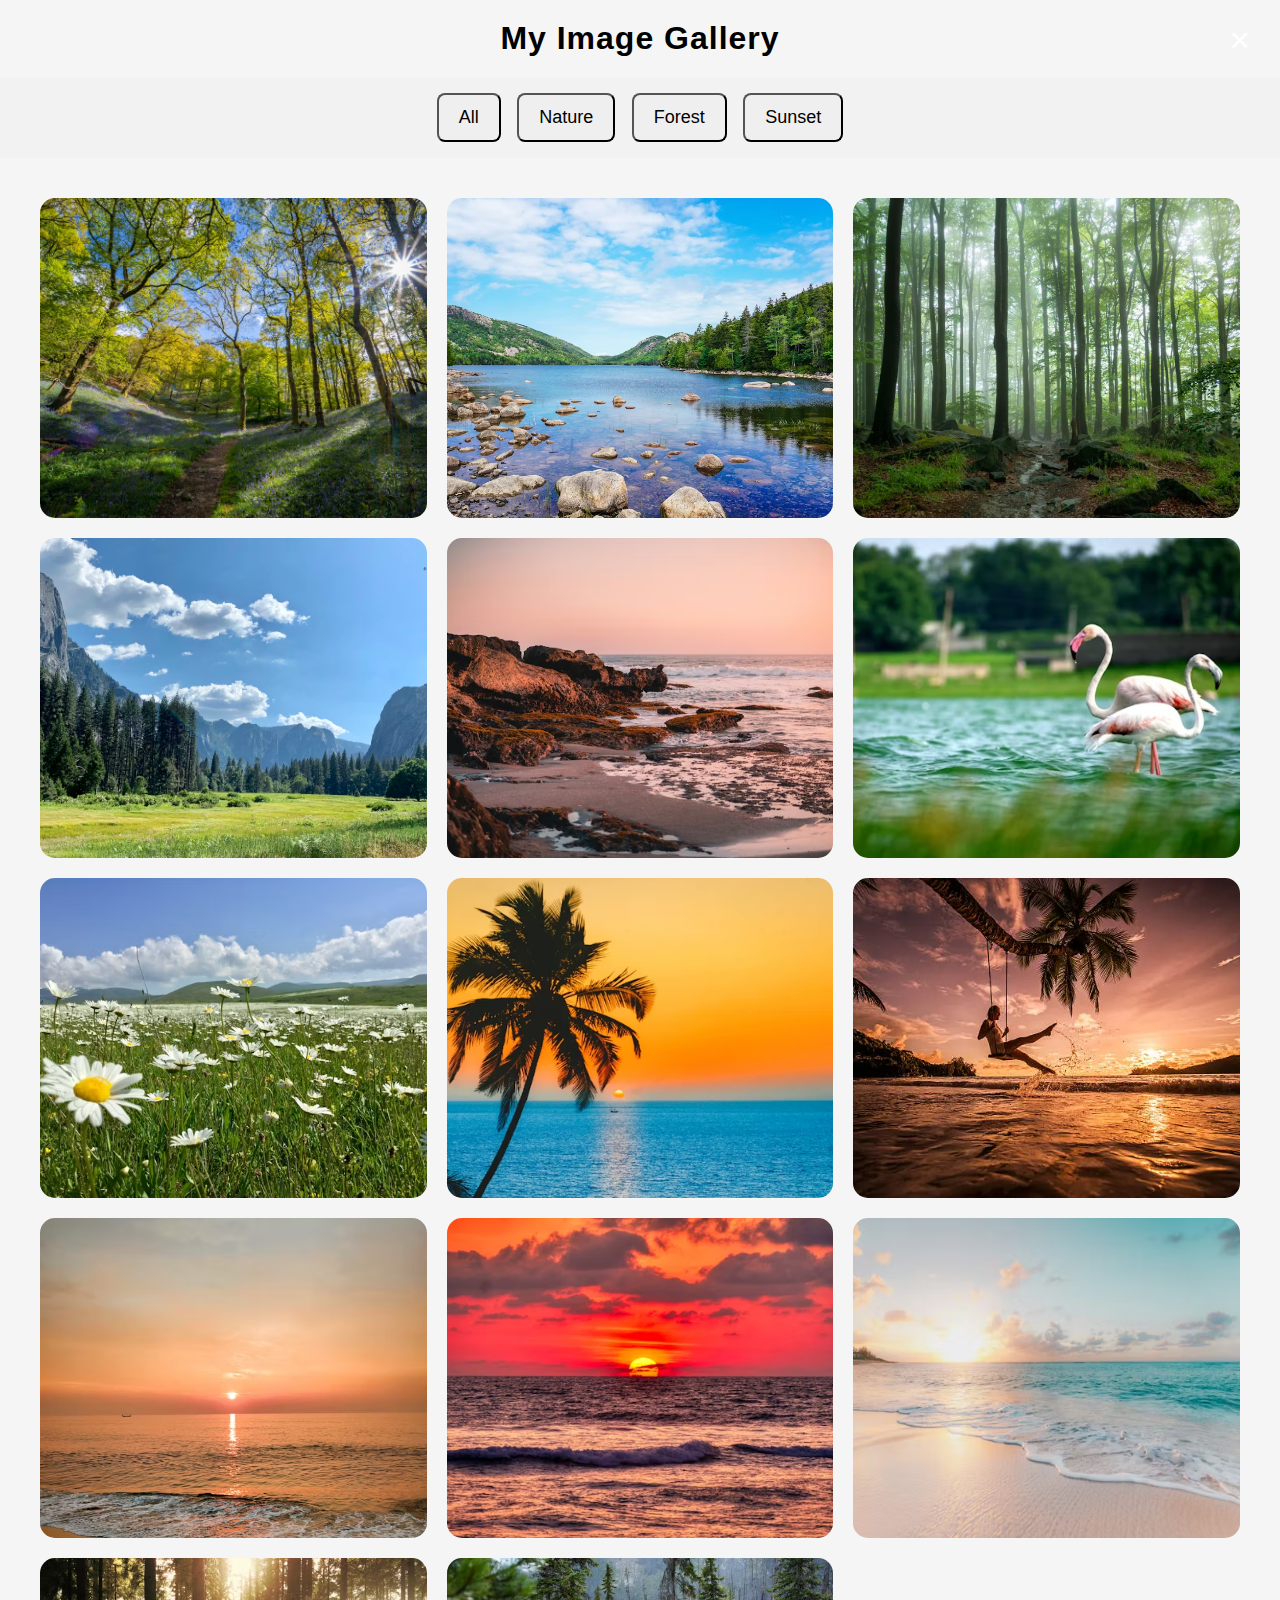
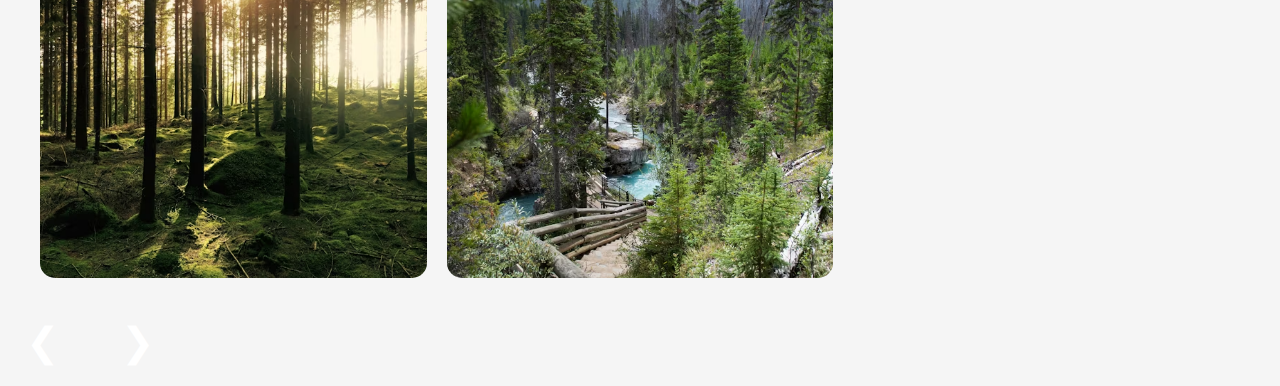
<file: index.html>
<!DOCTYPE html>
<html lang="en">
<head>
    <meta charset="UTF-8">
    <meta name="viewport" content="width=device-width, initial-scale=1.0">
    <link rel="stylesheet" href="style.css">
    <title>Document</title>
</head>
<body>
    <h1> My Image Gallery </h1>
    <div class="buttons">
        <button onclick="filterImages('all')">All</button>
        <button onclick="filterImages('nature')">Nature</button>
        <button onclick="filterImages('forest')">Forest</button>
        <button onclick="filterImages('sunset')">Sunset</button>
    </div>

    <div class="gallery">
           <img src="images/forest1.jpg" class="nature"onclick="openLightbox(this)">
           <img src="images/forest2.jpg" class="nature" onclick="openLightbox(this)">
           <img src="images/forest3.jpg" class="forest" onclick="openLightbox(this)">
           <img src="images/forest4.jpg" class="nature" onclick="openLightbox(this)">
           <img src="images/forest5.jpg" class="nature" onclick="openLightbox(this)">
           <img src="images/forest6.jpg" class="nature" onclick="openLightbox(this)">
           <img src="images/forest7.jpg" class="forest" onclick="openLightbox(this)">
           <img src="images/forest8.jpg" class="sunset" onclick="openLightbox(this)">
           <img src="images/forest9.jpg" class="nature" onclick="openLightbox(this)">
           <img src="images/forest10.jpg" class="sunset" onclick="openLightbox(this)">
           <img src="images/forest11.jpg" class="sunset" onclick="openLightbox(this)">
           <img src="images/forest12.jpg" class="sunset" onclick="openLightbox(this)">
           <img src="images/forest13.jpg" class="forest" onclick="openLightbox(this)">
           <img src="images/forest14.jpg" class="forest" onclick="openLightbox(this)">
    </div>

    <div id="lightbox">
       <span onclick="closeLightbox()">×</span>
       <button onclick="prevImg()">❮</button>
       <img id="lightboxImg">
       <button onclick="nextImg()">❯</button>
    </div>

    <script src="script.js"></script>
</body>
</html>
</file>
<file: style.css>
body {
  margin: 0;
  font-family: Arial, sans-serif;
  background: #f5f5f5;
}
h1 {
   margin-top: 25px;
   text-align: center;
   margin: 20px 0;
   letter-spacing: 1px;
}

.buttons {
  position: sticky;
  top: 0;
  background: #f2f2f2;
  padding: 10px;
  z-index: 10;
  text-align: center;
  margin-bottom: 20px;
}

.buttons button {
  padding: 12px 20px;
  font-size: 18px;
  border-radius: 8px;
  margin: 6px;
}
.buttons button:hover {
  background:#555;
  transform: scale(1.05);
  transition:.3s;
}
.gallery {
  display: grid;
  grid-template-columns: repeat(3, 1fr);
  gap: 20px;
  padding: 20px;
  max-width: 1200px;
  margin: auto;
}

.gallery img {
  width: 100%;
  height: 320px;
  object-fit: cover;
  border-radius: 15px;
  transition: transform .4s ease, box-shadow .4s ease;
  opacity:1;
  transform:scale(1);
  transition:0.4s ease;
}

.gallery-wrapper{
    max-width:1100px;
    margin:40px auto;
    background:white;
    padding:30px;
    border-radius:16px;
    box-shadow:0 10px 25px rgba(0,0,0,0.08);
}
.image.hide{
 opacity:0;
 transform:scale(0.8);
 pointer-events:none;
 position:absolute;
}

.lightbox span{
 position:absolute;
 color:white;
 font-size:40px;
 cursor:pointer;
 user-select:none;
}

.prev{ left:40px; }
.next{ right:40px; }
.close{ top:30px; right:40px; font-size:35px; }

.filter-btn{
    padding:10px 20px;
    border:none;
    background:#eef2ff;
    color:#333;
    border-radius:25px;
    cursor:pointer;
    font-weight:600;
    transition:0.3s;
}

.filter-btn:hover{
    background:#4f46e5;
    color:white;
}

.filter-btn.active{
    background:#4f46e5;
    color:white;
}

#lightbox img {
  max-width:80%;
  max-height:80%;
}

#lightbox span {
  position:absolute;
  top:20px;
  right:30px;
  color:white;
  font-size:35px;
  cursor:pointer;
}

#lightbox button {
  background:none;
  color:white;
  font-size:40px;
  border:none;
  cursor:pointer;
  margin:20px;
}

.gallery img:hover {
  transform: scale(1.05);
  transition: 0.3s;
  box-shadow:0 12px 25px rgba(0,0,0,0.2);
}
.image{
    animation:fade 0.4s ease;
}

@keyframes fade{
    from{opacity:0; transform:scale(0.95);}
    to{opacity:1; transform:scale(1);}
}

@media (max-width: 900px) {
  .gallery {
    grid-template-columns: repeat(2, 1fr);
  }
}

@media (max-width: 500px) {
  .gallery {
    grid-template-columns: 1fr;
  }
}
</file>
